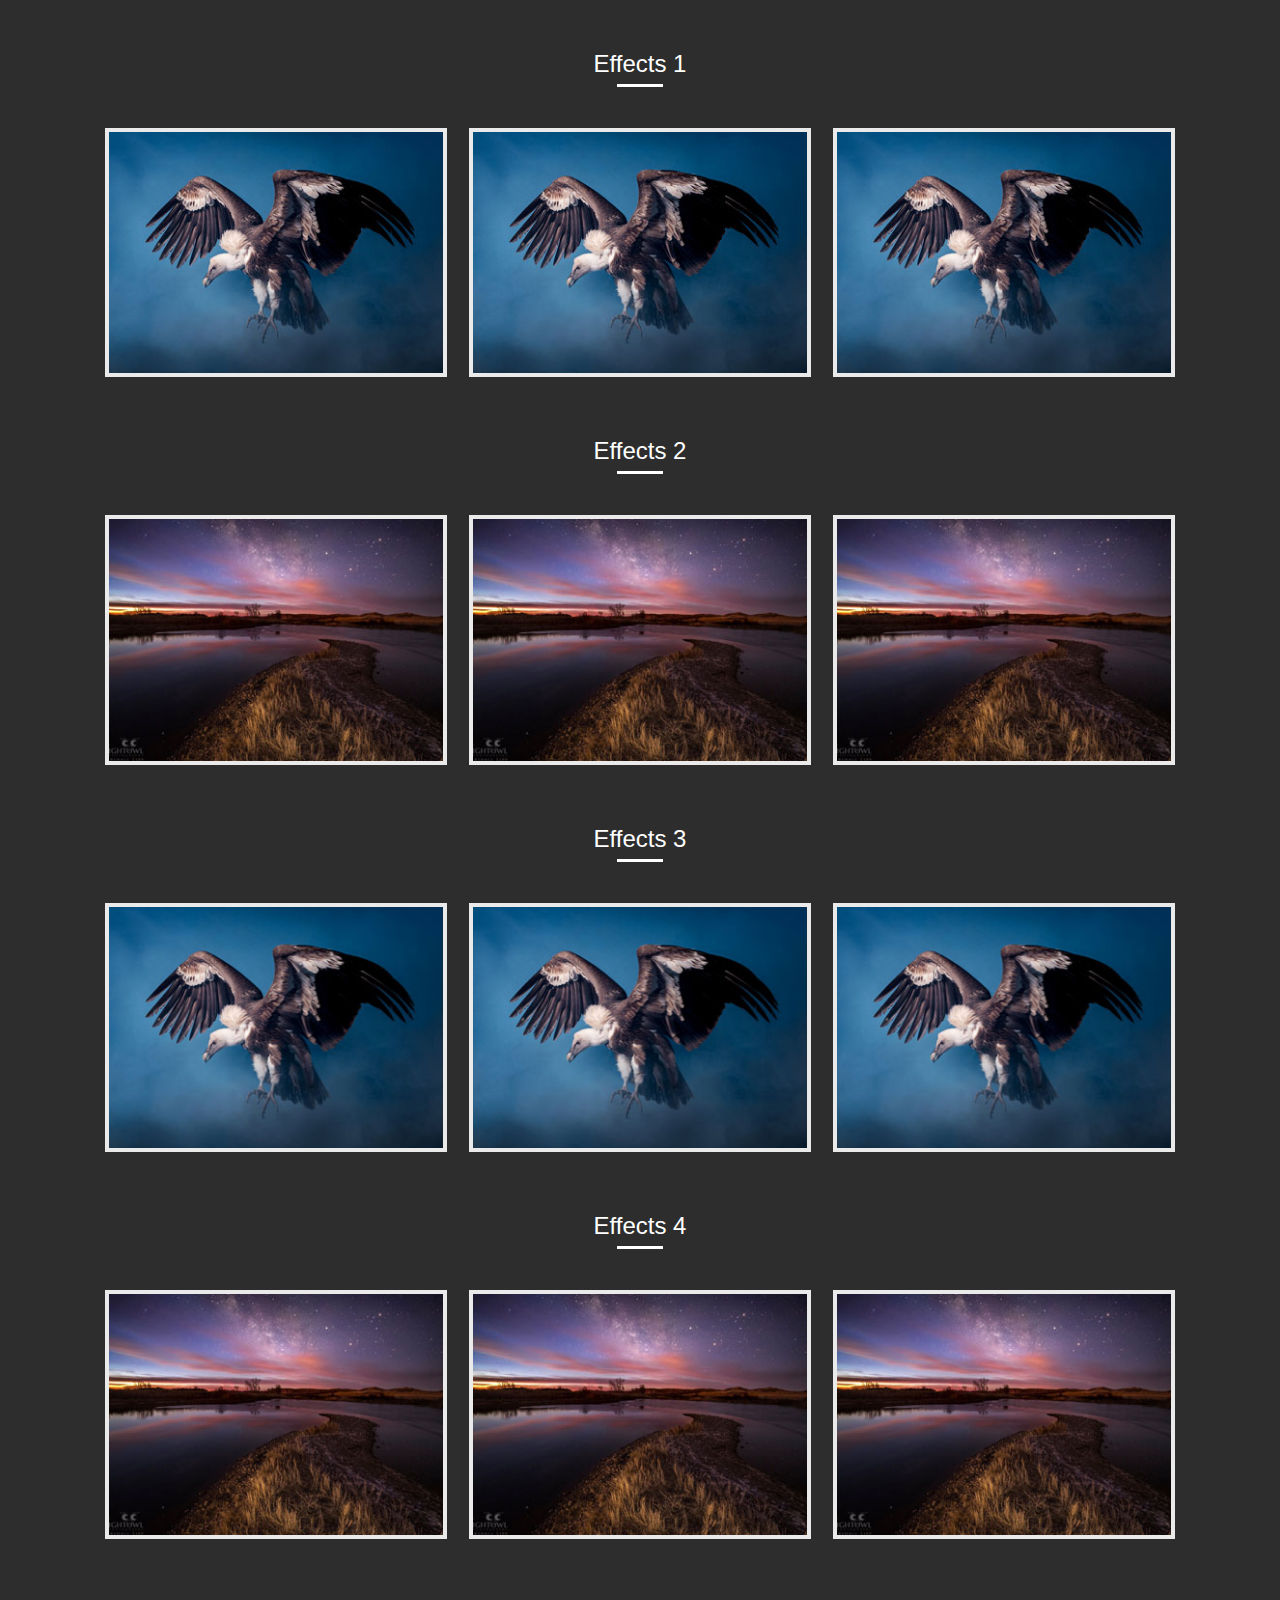
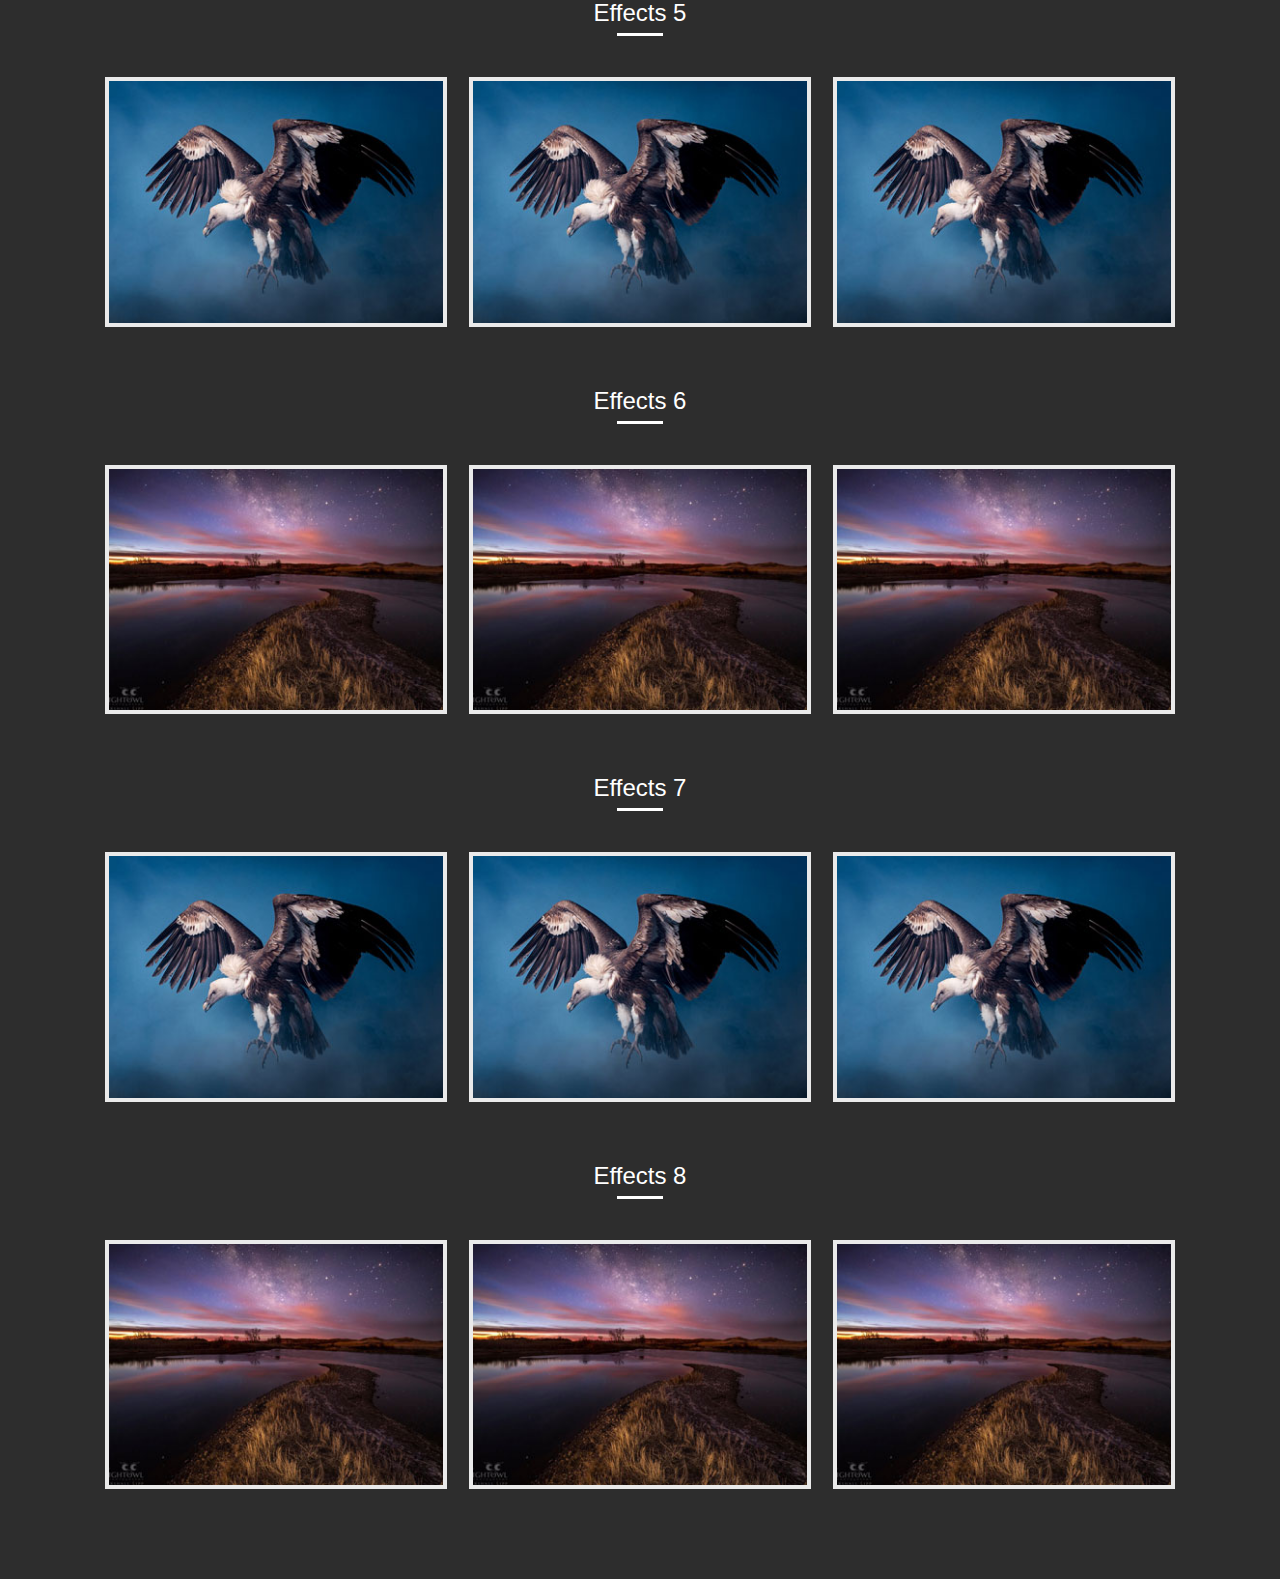
<file: 多款炫酷鼠标悬停图文动画效果/index.html>
<!doctype html>
<html lang="zh">
<head>
	<meta charset="UTF-8">
	<meta http-equiv="X-UA-Compatible" content="IE=edge,chrome=1"> 
	<meta name="viewport" content="width=device-width, initial-scale=1.0">
	<title>多款炫酷鼠标悬停图文动画效果</title>
	<link rel="stylesheet" type="text/css" href="css/lanren.css">
</head>
<body>

	<!-- 代码部分begin -->
	<div class="lanren">
		<div class="full-length">
		    <div class="container">
		    	<!-- Effect-1 -->
		        <h2><span>Effects 1</span></h2>
		        <ul>
		        	<li>
		            	<div class="port-1 effect-1">
		                	<div class="image-box">
		                    	<img src="images/img-1.jpg" alt="Image-1">
		                    </div>
		                    <div class="text-desc">
		                    	<h3>Your Title</h3>
		                        <p>Lorem ipsum dolor sit amet, consectetur adipiscing elit, sed do eiusmod tempor incididunt ut labore et dolore magna aliqua.</p>
		                    	<a href="#" class="btn">Learn more</a>
		                    </div>
		                </div>
		            </li>
		            <li>
		            	<div class="port-1 effect-2">
		                	<div class="image-box">
		                    	<img src="images/img-1.jpg" alt="Image-2">
		                    </div>
		                    <div class="text-desc">
		                    	<h3>Your Title</h3>
		                        <p>Lorem ipsum dolor sit amet, consectetur adipiscing elit, sed do eiusmod tempor incididunt ut labore et dolore magna aliqua.</p>
		                    	<a href="#" class="btn">Learn more</a>
		                    </div>
		                </div>
		            </li>
		            <li>
		            	<div class="port-1 effect-3">
		                	<div class="image-box">
		                    	<img src="images/img-1.jpg" alt="Image-3">
		                    </div>
		                    <div class="text-desc">
		                    	<h3>Your Title</h3>
		                        <p>Lorem ipsum dolor sit amet, consectetur adipiscing elit, sed do eiusmod tempor incididunt ut labore et dolore magna aliqua.</p>
		                    	<a href="#" class="btn">Learn more</a>
		                    </div>
		                </div>
		            </li>
		        </ul>
		        <!-- Effect-1 End -->
		        
		    	<!-- Effect-2 -->
		    	<h2><span>Effects 2</span></h2>
		    	<ul>
		        	<li>
		            	<div class="port-2 effect-1">
		                	<div class="image-box">
		                    	<img src="images/img-2.jpg" alt="Image-1">
		                    </div>
		                    <div class="text-desc">
		                    	<h3>Your Title</h3>
		                        <p>Lorem ipsum dolor sit amet, consectetur adipiscing elit, sed do eiusmod tempor incididunt ut labore et dolore magna aliqua.</p>
		                    	<a href="#" class="btn">Learn more</a>
		                    </div>
		                </div>
		            </li>
		            <li>
		            	<div class="port-2 effect-2">
		                	<div class="image-box">
		                    	<img src="images/img-2.jpg" alt="Image-2">
		                    </div>
		                    <div class="text-desc">
		                    	<h3>Your Title</h3>
		                        <p>Lorem ipsum dolor sit amet, consectetur adipiscing elit, sed do eiusmod tempor incididunt ut labore et dolore magna aliqua.</p>
		                    	<a href="#" class="btn">Learn more</a>
		                    </div>
		                </div>
		            </li>
		            <li>
		            	<div class="port-2 effect-3">
		                	<div class="image-box">
		                    	<img src="images/img-2.jpg" alt="Image-3">
		                    </div>
		                    <div class="text-desc">
		                    	<h3>Your Title</h3>
		                        <p>Lorem ipsum dolor sit amet, consectetur adipiscing elit, sed do eiusmod tempor incididunt ut labore et dolore magna aliqua.</p>
		                    	<a href="#" class="btn">Learn more</a>
		                    </div>
		                </div>
		            </li>
		        </ul>
		        <!-- Effect-2 End -->
		        
		        <!-- Effect-3 -->
		    	<h2><span>Effects 3</span></h2>
		    	<ul>
		        	<li>
		            	<div class="port-3 effect-1">
		                	<div class="image-box">
		                    	<img src="images/img-1.jpg" alt="Image-1">
		                    </div>
		                    <div class="text-desc">
		                    	<h3>Your Title</h3>
		                        <p>Lorem ipsum dolor sit amet, consectetur adipiscing elit, sed do eiusmod tempor incididunt ut labore et dolore magna aliqua.</p>
		                    	<a href="#" class="btn">Learn more</a>
		                    </div>
		                </div>
		            </li>
		            <li>
		            	<div class="port-3 effect-2">
		                	<div class="image-box">
		                    	<img src="images/img-1.jpg" alt="Image-2">
		                    </div>
		                    <div class="text-desc">
		                    	<h3>Your Title</h3>
		                        <p>Lorem ipsum dolor sit amet, consectetur adipiscing elit, sed do eiusmod tempor incididunt ut labore et dolore magna aliqua.</p>
		                    	<a href="#" class="btn">Learn more</a>
		                    </div>
		                </div>
		            </li>
		            <li>
		            	<div class="port-3 effect-3">
		                	<div class="image-box">
		                    	<img src="images/img-1.jpg" alt="Image-3">
		                    </div>
		                    <div class="text-desc">
		                    	<h3>Your Title</h3>
		                        <p>Lorem ipsum dolor sit amet, consectetur adipiscing elit, sed do eiusmod tempor incididunt ut labore et dolore magna aliqua.</p>
		                    	<a href="#" class="btn">Learn more</a>
		                    </div>
		                </div>
		            </li>
		        </ul>
		        <!-- Effect-3 End -->
		        
		        <!-- Effect-4 -->
		    	<h2><span>Effects 4</span></h2>
		    	<ul>
		        	<li>
		            	<div class="port-4 effect-1">
		                	<div class="image-box">
		                    	<img src="images/img-2.jpg" alt="Image-1">
		                    </div>
		                    <div class="text-desc">
		                    	<h3>Your Title</h3>
		                        <p>Lorem ipsum dolor sit amet, consectetur adipiscing elit, sed do eiusmod tempor incididunt ut labore et dolore magna aliqua.</p>
		                    	<a href="#" class="btn">Learn more</a>
		                    </div>
		                </div>
		            </li>
		            <li>
		            	<div class="port-4 effect-2">
		                	<div class="image-box">
		                    	<img src="images/img-2.jpg" alt="Image-2">
		                    </div>
		                    <div class="text-desc">
		                    	<h3>Your Title</h3>
		                        <p>Lorem ipsum dolor sit amet, consectetur adipiscing elit, sed do eiusmod tempor incididunt ut labore et dolore magna aliqua.</p>
		                    	<a href="#" class="btn">Learn more</a>
		                    </div>
		                </div>
		            </li>
		            <li>
		            	<div class="port-4 effect-3">
		                	<div class="image-box">
		                    	<img src="images/img-2.jpg" alt="Image-3">
		                    </div>
		                    <div class="text-desc">
		                    	<h3>Your Title</h3>
		                        <p>Lorem ipsum dolor sit amet, consectetur adipiscing elit, sed do eiusmod tempor incididunt ut labore et dolore magna aliqua.</p>
		                    	<a href="#" class="btn">Learn more</a>
		                    </div>
		                </div>
		            </li>
		        </ul>
		        <!-- Effect-4 End -->
		        
		        <!-- Effect-5 -->
		    	<h2><span>Effects 5</span></h2>
		    	<ul>
		        	<li>
		            	<div class="port-5 effect-1">
		                	<div class="image-box">
		                    	<img src="images/img-1.jpg" alt="Image-1">
		                    </div>
		                    <div class="text-desc">
		                    	<h3>Your Title</h3>
		                        <p>Lorem ipsum dolor sit amet, consectetur adipiscing elit, sed do eiusmod tempor incididunt ut labore et dolore magna aliqua.</p>
		                    	<a href="#" class="btn">Learn more</a>
		                    </div>
		                </div>
		            </li>
		            <li>
		            	<div class="port-5 effect-2">
		                	<div class="image-box">
		                    	<img src="images/img-1.jpg" alt="Image-2">
		                    </div>
		                    <div class="text-desc">
		                    	<h3>Your Title</h3>
		                        <p>Lorem ipsum dolor sit amet, consectetur adipiscing elit, sed do eiusmod tempor incididunt ut labore et dolore magna aliqua.</p>
		                    	<a href="#" class="btn">Learn more</a>
		                    </div>
		                </div>
		            </li>
		            <li>
		            	<div class="port-5 effect-3">
		                	<div class="image-box">
		                    	<img src="images/img-1.jpg" alt="Image-3">
		                    </div>
		                    <div class="text-desc">
		                    	<h3>Your Title</h3>
		                        <p>Lorem ipsum dolor sit amet, consectetur adipiscing elit, sed do eiusmod tempor incididunt ut labore et dolore magna aliqua.</p>
		                    	<a href="#" class="btn">Learn more</a>
		                    </div>
		                </div>
		            </li>
		        </ul>
		        <!-- Effect-5 End -->
		        
		        <!-- Effect-6 -->
		    	<h2><span>Effects 6</span></h2>
		    	<ul>
		        	<li>
		            	<div class="port-6 effect-1">
		                	<div class="image-box">
		                    	<img src="images/img-2.jpg" alt="Image-1">
		                    </div>
		                    <div class="text-desc">
		                    	<h3>Your Title</h3>
		                        <p>Lorem ipsum dolor sit amet, consectetur adipiscing elit, sed do eiusmod tempor incididunt ut labore et dolore magna aliqua.</p>
		                    	<a href="#" class="btn">Learn more</a>
		                    </div>
		                </div>
		            </li>
		            <li>
		            	<div class="port-6 effect-2">
		                	<div class="image-box">
		                    	<img src="images/img-2.jpg" alt="Image-2">
		                    </div>
		                    <div class="text-desc">
		                    	<h3>Your Title</h3>
		                        <p>Lorem ipsum dolor sit amet, consectetur adipiscing elit, sed do eiusmod tempor incididunt ut labore et dolore magna aliqua.</p>
		                    	<a href="#" class="btn">Learn more</a>
		                    </div>
		                </div>
		            </li>
		            <li>
		            	<div class="port-6 effect-3">
		                	<div class="image-box">
		                    	<img src="images/img-2.jpg" alt="Image-3">
		                    </div>
		                    <div class="text-desc">
		                    	<h3>Your Title</h3>
		                        <p>Lorem ipsum dolor sit amet, consectetur adipiscing elit, sed do eiusmod tempor incididunt ut labore et dolore magna aliqua.</p>
		                    	<a href="#" class="btn">Learn more</a>
		                    </div>
		                </div>
		            </li>
		        </ul>
		        <!-- Effect-6 End -->
		        
		        <!-- Effect-7 -->
		    	<h2><span>Effects 7</span></h2>
		    	<ul>
		        	<li>
		            	<div class="port-7 effect-1">
		                	<div class="image-box">
		                    	<img src="images/img-1.jpg" alt="Image-1">
		                    </div>
		                    <div class="text-desc">
		                    	<h3>Your Title</h3>
		                        <p>Lorem ipsum dolor sit amet, consectetur adipiscing elit, sed do eiusmod tempor incididunt ut labore et dolore magna aliqua.</p>
		                    	<a href="#" class="btn">Learn more</a>
		                    </div>
		                </div>
		            </li>
		            <li>
		            	<div class="port-7 effect-2">
		                	<div class="image-box">
		                    	<img src="images/img-1.jpg" alt="Image-2">
		                    </div>
		                    <div class="text-desc">
		                    	<h3>Your Title</h3>
		                        <p>Lorem ipsum dolor sit amet, consectetur adipiscing.</p>
		                    	<a href="#" class="btn">Learn more</a>
		                    </div>
		                </div>
		            </li>
		            <li>
		            	<div class="port-7 effect-3">
		                	<div class="image-box">
		                    	<img src="images/img-1.jpg" alt="Image-3">
		                    </div>
		                    <div class="text-desc">
		                    	<h3>Your Title</h3>
		                        <p>Lorem ipsum dolor sit amet, consectetur adipiscing elit, sed do eiusmod tempor incididunt ut labore et dolore magna aliqua.</p>
		                    	<a href="#" class="btn">Learn more</a>
		                    </div>
		                </div>
		            </li>
		        </ul>
		        <!-- Effect-7 End -->
		        
		        <!-- Effect-8 -->
		    	<h2><span>Effects 8</span></h2>
		    	<ul>
		        	<li>
		            	<div class="port-8 effect-1">
		                	<div class="image-box">
		                    	<img src="images/img-2.jpg" alt="Image-1">
		                    </div>
		                    <div class="text-desc">
		                    	<h3>Your Title</h3>
		                        <p>Lorem ipsum dolor sit amet, consectetur adipiscing elit, sed do eiusmod tempor incididunt ut labore et dolore magna aliqua.</p>
		                    	<a href="#" class="btn">Learn more</a>
		                    </div>
		                </div>
		            </li>
		            <li>
		            	<div class="port-8 effect-2">
		                	<div class="image-box">
		                    	<img src="images/img-2.jpg" alt="Image-2">
		                    </div>
		                    <div class="text-desc">
		                    	<h3>Your Title</h3>
		                        <p>Lorem ipsum dolor sit amet, consectetur adipiscing elit, sed do eiusmod tempor incididunt ut labore et dolore magna aliqua.</p>
		                    	<a href="#" class="btn">Learn more</a>
		                    </div>
		                </div>
		            </li>
		            <li>
		            	<div class="port-8 effect-3">
		                	<div class="image-box">
		                    	<img src="images/img-2.jpg" alt="Image-3">
		                    </div>
		                    <div class="text-desc">
		                    	<h3>Your Title</h3>
		                        <p>Lorem ipsum dolor sit amet, consectetur adipiscing elit, sed do eiusmod tempor incididunt.</p>
		                    	<a href="#" class="btn">Learn more</a>
		                    </div>
		                </div>
		            </li>
		        </ul>
		        <!-- Effect-8 End -->
		    </div>
		</div>
	</div>
	<!-- 代码部分end -->
	
</html>
</file>
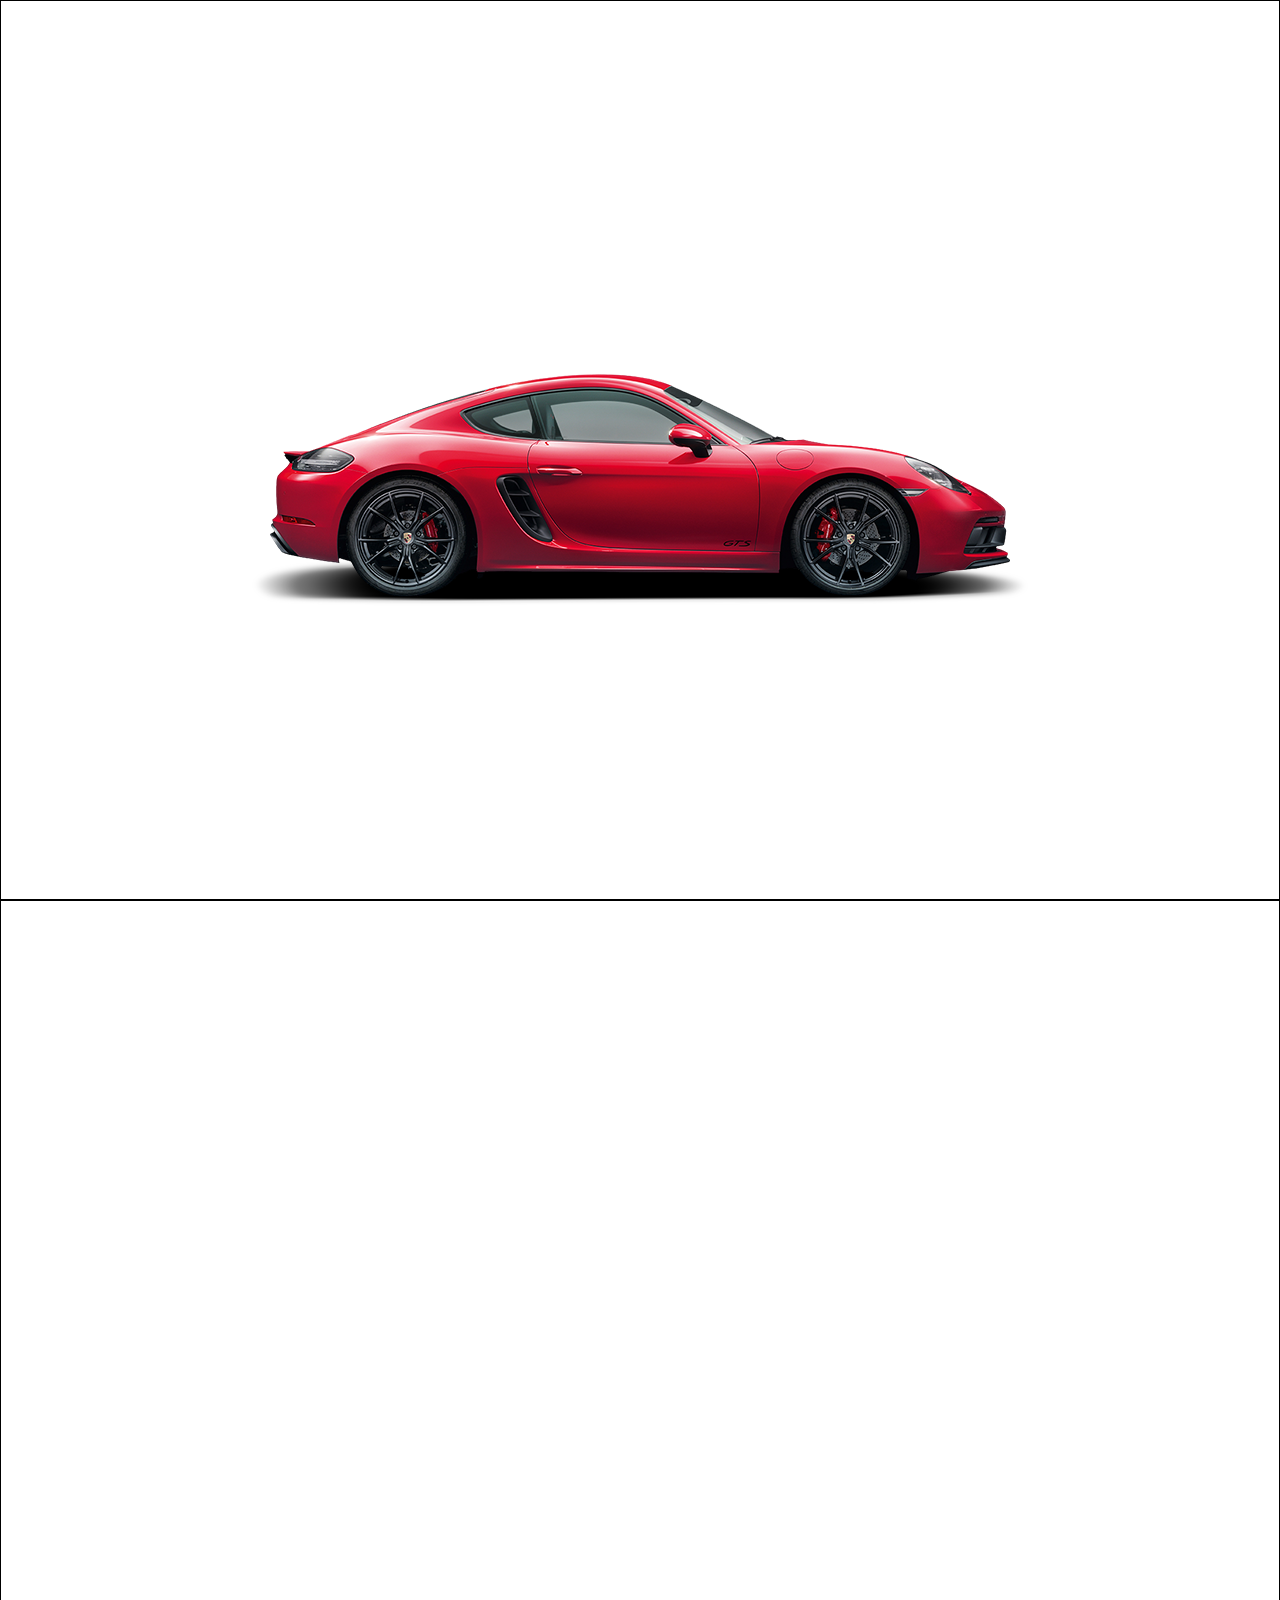
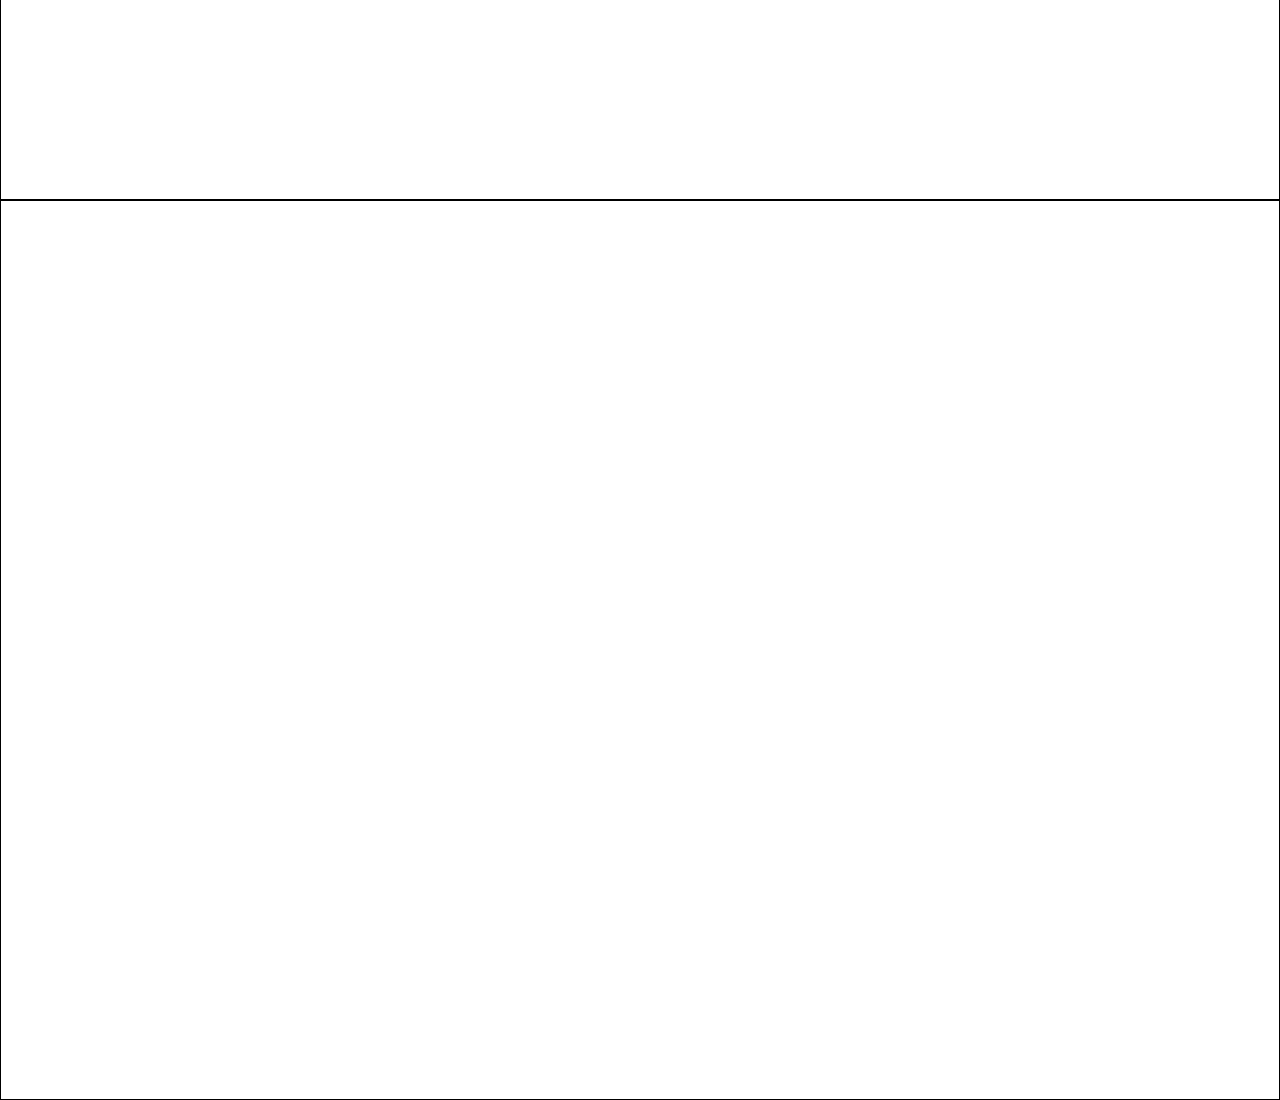
<file: 汽车视差滚动/index.html>
<!DOCTYPE html>
<html lang="en">
<head>
  <meta charset="UTF-8">
  <title>Document</title>
  <meta http-equiv="refresh" content="5" />
  <meta >
  <style>
    body {
      margin: 0;
    }
    div {
      background-repeat: no-repeat;
      background-position: center;
      background-attachment: fixed;
      box-sizing: border-box;
      height: 100vh;
      /*width: 100vw;*/
      border: 1px solid;
    }
    .a {
      background-image: url(porsche-model1.png);
    }
    .b {
      background-image: url(porsche-model2.png);
    }
    .c {
      background-image: url(porsche-model3.png);
    }
  </style>
</head>
<body>
  <div class="a"></div>
  <div class="b"></div>
  <div class="c"></div>
</body>
</html>
</file>
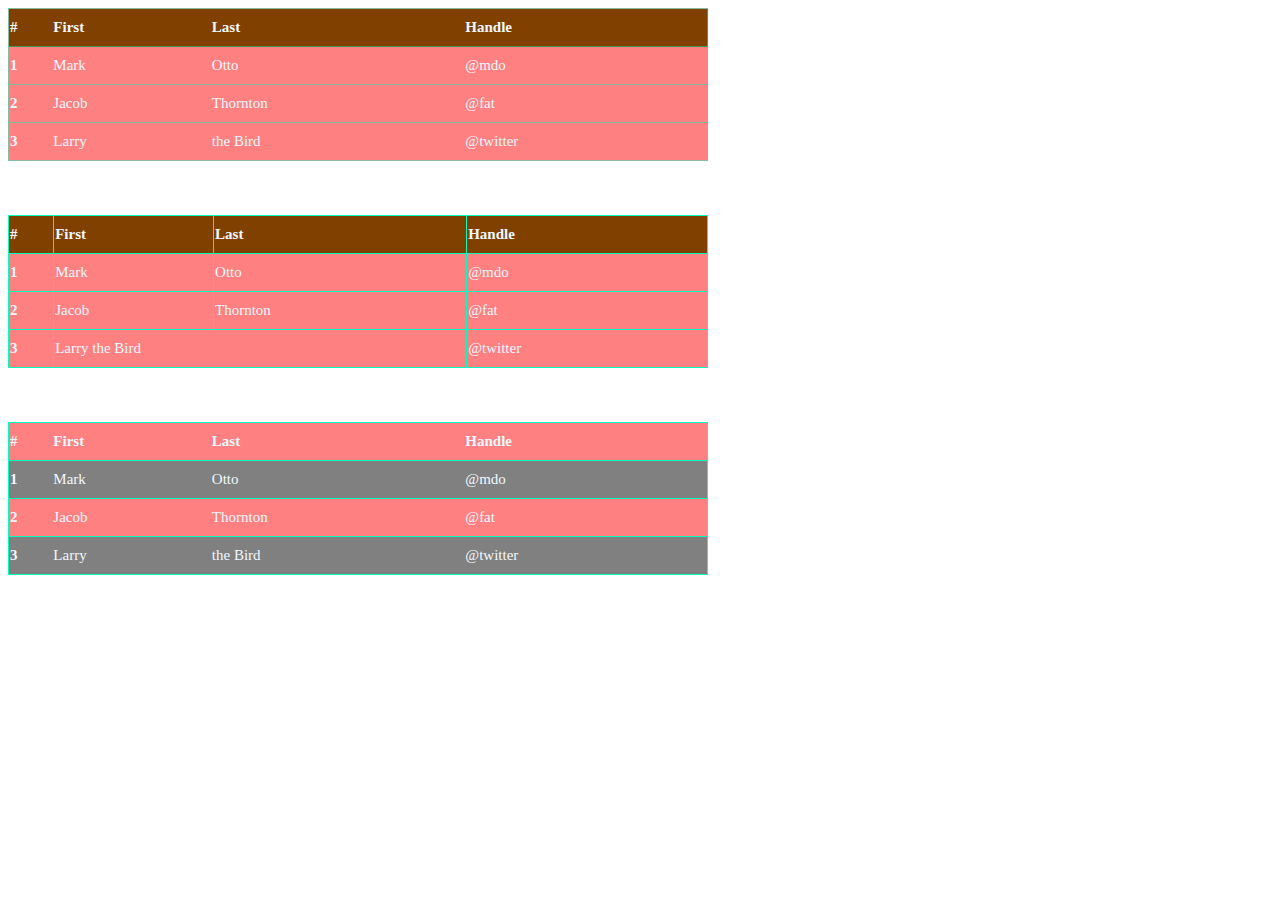
<file: bootstrap-table.html>
<!DOCTYPE html>
<html lang="en">
<head>
    <meta charset="UTF-8">
    <meta name="viewport" content="width=device-width, initial-scale=1.0">
    <meta http-equiv="X-UA-Compatible" content="ie=edge">
    <title>表格作业</title>

    <style>
/* .table-hover（列高亮效果的实现） */
       .table {
           line-height: 35px;
           box-sizing: border-box;
           width: 700px;
           background-color: #ff8080;
           color: aliceblue;
           font-size: 15px;
           border-collapse: collapse;
           text-align: left;
       }
       thead {
           background-color: #804000;
       }
       .table tr {
           border: 1px solid rgba(0, 255, 191, 0.459);
           box-sizing: border-box;
       }
       .table tbody tr:hover {
           background-color: #ce0000;
       }

/*<------- .table-bordered 效果实现-----> */

    .table-bordered {
           line-height: 35px;
           box-sizing: border-box;
           width: 700px;
           background-color: #ff8080;
           color: aliceblue;
           font-size: 15px;
           border-collapse: collapse;
           text-align: left;
    }

      .table-bordered tr {
           border: 1px solid rgb(0, 255, 191);
           box-sizing: border-box;
       }

      .table-bordered td {
           border:0.5px solid rgb(0, 255, 191);
     
    }
      .table-bordered th {
           border:0.5px solid rgb(0, 255, 191);
    
    }



 /* <!--- .table-striped 效果实现   --> */
    .table-striped {
           line-height: 35px;
           box-sizing: border-box;
           width: 700px;
           background-color: #ff8080;
           color: aliceblue;
           font-size: 15px;
           border-collapse: collapse;
           text-align: left;
    }
    
    .table-striped thead {
        background-color: #ff8080;
    }
    
    .table-striped tr {
           border: 1px solid rgb(0, 255, 191);
           box-sizing: border-box;
    }

   .table-striped tbody tr:nth-child(1) {
       background-color: #808080;
   }

   .table-striped tbody tr:nth-child(3) {
       background-color: #808080;
   }

    </style>
</head>
<body>
<!-- /* .table-hover（列高亮效果的实现） */ -->
  
    <table class="table">
        <thead>
            <tr>
                <th scope="col">#</th>
                <th scope="col">First</th>
                <th scope="col">Last</th>
                <th scope="col">Handle</th>
            </tr>
        </thead>
        <tbody>
            <tr>
                <th scope="row">1</th>
                <td>Mark</td>
                <td>Otto</td>
                <td>@mdo</td>
            </tr>
            <tr> <th scope="row">2</th>
                <td>Jacob</td>
                <td>Thornton</td>
                <td>@fat</td>
            </tr>
            <tr> <th scope="row">3</th>
                <td>Larry</td>
                <td>the Bird</td>
                <td>@twitter</td>
            </tr>
        </tbody>
    </table>

<br>
<br>
<br>
<!--- .table-bordered 效果实现   -->

    <table class="table-bordered">
        <thead>
            <tr>
                <th scope="col">#</th>
                <th scope="col">First</th>
                <th scope="col">Last</th>
                <th scope="col">Handle</th>
            </tr>
            </thead>
        <tbody>
            <tr>
                <th scope="row">1</th>
                <td>Mark</td>
                <td>Otto</td>
                <td>@mdo</td>
            </tr>
            <tr>
                <th scope="row">2</th>
                <td>Jacob</td>
                <td>Thornton</td>
                <td>@fat</td>
            </tr>
            <tr>
                <th scope="row">3</th>
                <td colspan="2">Larry the Bird</td>
                <td>@twitter</td>
            </tr>
        </tbody>
    </table>

    <br>
    <br>
    <br>
    <!--- .table-striped 效果实现   -->

          <table class="table-striped">
            <thead>
                <tr>
                    <th scope="col">#</th>
                    <th scope="col">First</th>
                    <th scope="col">Last</th>
                    <th scope="col">Handle</th>
                </tr>
            </thead>
            <tbody>
                <tr>
                    <th scope="row">1</th>
                    <td>Mark</td>
                    <td>Otto</td>
                    <td>@mdo</td>
                </tr>
                <tr>
                    <th scope="row">2</th>
                    <td>Jacob</td>
                    <td>Thornton</td>
                    <td>@fat</td>
                </tr>
                <tr>
                    <th scope="row">3</th>
                    <td>Larry</td>
                    <td>the Bird</td>
                    <td>@twitter</td>
                </tr>
            </tbody>
            </table>
</body>
</html>
</file>
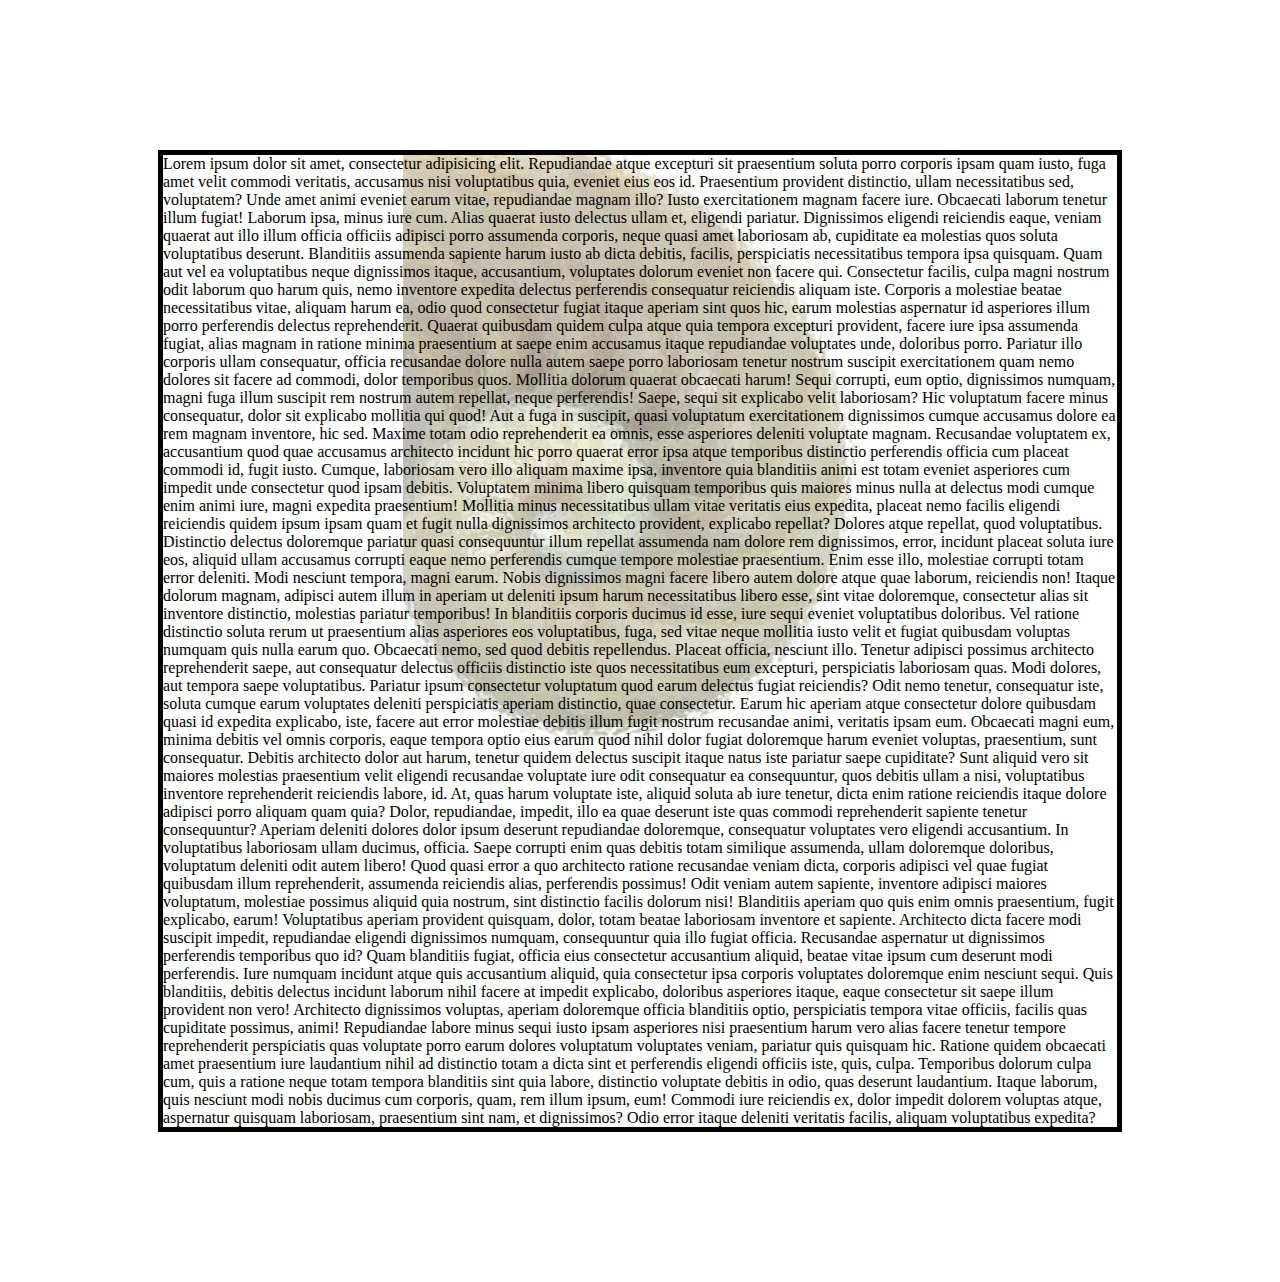
<file: 汽车视差滚动/c.html>
<!DOCTYPE html>
<html lang="en">
<head>
  <meta charset="UTF-8">
  <title>Document</title>
  <style>
    body {
      background-image: url(a.jpg);
      background-repeat: no-repeat;
      background-attachment: fixed;
      background-position: center;
      
    }
    div {
      margin: 150px;
      border: 5px solid;
      background-image: url(b.jpg);
      background-repeat: no-repeat;
      background-attachment: fixed;
      background-position: center ;
    }
  </style>
</head>
<body>
  <div>
    Lorem ipsum dolor sit amet, consectetur adipisicing elit. Repudiandae atque excepturi sit praesentium soluta porro corporis ipsam quam iusto, fuga amet velit commodi veritatis, accusamus nisi voluptatibus quia, eveniet eius eos id. Praesentium provident distinctio, ullam necessitatibus sed, voluptatem? Unde amet animi eveniet earum vitae, repudiandae magnam illo? Iusto exercitationem magnam facere iure. Obcaecati laborum tenetur illum fugiat! Laborum ipsa, minus iure cum. Alias quaerat iusto delectus ullam et, eligendi pariatur. Dignissimos eligendi reiciendis eaque, veniam quaerat aut illo illum officia officiis adipisci porro assumenda corporis, neque quasi amet laboriosam ab, cupiditate ea molestias quos soluta voluptatibus deserunt. Blanditiis assumenda sapiente harum iusto ab dicta debitis, facilis, perspiciatis necessitatibus tempora ipsa quisquam. Quam aut vel ea voluptatibus neque dignissimos itaque, accusantium, voluptates dolorum eveniet non facere qui. Consectetur facilis, culpa magni nostrum odit laborum quo harum quis, nemo inventore expedita delectus perferendis consequatur reiciendis aliquam iste. Corporis a molestiae beatae necessitatibus vitae, aliquam harum ea, odio quod consectetur fugiat itaque aperiam sint quos hic, earum molestias aspernatur id asperiores illum porro perferendis delectus reprehenderit. Quaerat quibusdam quidem culpa atque quia tempora excepturi provident, facere iure ipsa assumenda fugiat, alias magnam in ratione minima praesentium at saepe enim accusamus itaque repudiandae voluptates unde, doloribus porro. Pariatur illo corporis ullam consequatur, officia recusandae dolore nulla autem saepe porro laboriosam tenetur nostrum suscipit exercitationem quam nemo dolores sit facere ad commodi, dolor temporibus quos. Mollitia dolorum quaerat obcaecati harum! Sequi corrupti, eum optio, dignissimos numquam, magni fuga illum suscipit rem nostrum autem repellat, neque perferendis! Saepe, sequi sit explicabo velit laboriosam? Hic voluptatum facere minus consequatur, dolor sit explicabo mollitia qui quod! Aut a fuga in suscipit, quasi voluptatum exercitationem dignissimos cumque accusamus dolore ea rem magnam inventore, hic sed. Maxime totam odio reprehenderit ea omnis, esse asperiores deleniti voluptate magnam. Recusandae voluptatem ex, accusantium quod quae accusamus architecto incidunt hic porro quaerat error ipsa atque temporibus distinctio perferendis officia cum placeat commodi id, fugit iusto. Cumque, laboriosam vero illo aliquam maxime ipsa, inventore quia blanditiis animi est totam eveniet asperiores cum impedit unde consectetur quod ipsam debitis. Voluptatem minima libero quisquam temporibus quis maiores minus nulla at delectus modi cumque enim animi iure, magni expedita praesentium! Mollitia minus necessitatibus ullam vitae veritatis eius expedita, placeat nemo facilis eligendi reiciendis quidem ipsum ipsam quam et fugit nulla dignissimos architecto provident, explicabo repellat? Dolores atque repellat, quod voluptatibus. Distinctio delectus doloremque pariatur quasi consequuntur illum repellat assumenda nam dolore rem dignissimos, error, incidunt placeat soluta iure eos, aliquid ullam accusamus corrupti eaque nemo perferendis cumque tempore molestiae praesentium. Enim esse illo, molestiae corrupti totam error deleniti. Modi nesciunt tempora, magni earum. Nobis dignissimos magni facere libero autem dolore atque quae laborum, reiciendis non! Itaque dolorum magnam, adipisci autem illum in aperiam ut deleniti ipsum harum necessitatibus libero esse, sint vitae doloremque, consectetur alias sit inventore distinctio, molestias pariatur temporibus! In blanditiis corporis ducimus id esse, iure sequi eveniet voluptatibus doloribus. Vel ratione distinctio soluta rerum ut praesentium alias asperiores eos voluptatibus, fuga, sed vitae neque mollitia iusto velit et fugiat quibusdam voluptas numquam quis nulla earum quo. Obcaecati nemo, sed quod debitis repellendus. Placeat officia, nesciunt illo. Tenetur adipisci possimus architecto reprehenderit saepe, aut consequatur delectus officiis distinctio iste quos necessitatibus eum excepturi, perspiciatis laboriosam quas. Modi dolores, aut tempora saepe voluptatibus. Pariatur ipsum consectetur voluptatum quod earum delectus fugiat reiciendis? Odit nemo tenetur, consequatur iste, soluta cumque earum voluptates deleniti perspiciatis aperiam distinctio, quae consectetur. Earum hic aperiam atque consectetur dolore quibusdam quasi id expedita explicabo, iste, facere aut error molestiae debitis illum fugit nostrum recusandae animi, veritatis ipsam eum. Obcaecati magni eum, minima debitis vel omnis corporis, eaque tempora optio eius earum quod nihil dolor fugiat doloremque harum eveniet voluptas, praesentium, sunt consequatur. Debitis architecto dolor aut harum, tenetur quidem delectus suscipit itaque natus iste pariatur saepe cupiditate? Sunt aliquid vero sit maiores molestias praesentium velit eligendi recusandae voluptate iure odit consequatur ea consequuntur, quos debitis ullam a nisi, voluptatibus inventore reprehenderit reiciendis labore, id. At, quas harum voluptate iste, aliquid soluta ab iure tenetur, dicta enim ratione reiciendis itaque dolore adipisci porro aliquam quam quia? Dolor, repudiandae, impedit, illo ea quae deserunt iste quas commodi reprehenderit sapiente tenetur consequuntur? Aperiam deleniti dolores dolor ipsum deserunt repudiandae doloremque, consequatur voluptates vero eligendi accusantium. In voluptatibus laboriosam ullam ducimus, officia. Saepe corrupti enim quas debitis totam similique assumenda, ullam doloremque doloribus, voluptatum deleniti odit autem libero! Quod quasi error a quo architecto ratione recusandae veniam dicta, corporis adipisci vel quae fugiat quibusdam illum reprehenderit, assumenda reiciendis alias, perferendis possimus! Odit veniam autem sapiente, inventore adipisci maiores voluptatum, molestiae possimus aliquid quia nostrum, sint distinctio facilis dolorum nisi! Blanditiis aperiam quo quis enim omnis praesentium, fugit explicabo, earum! Voluptatibus aperiam provident quisquam, dolor, totam beatae laboriosam inventore et sapiente. Architecto dicta facere modi suscipit impedit, repudiandae eligendi dignissimos numquam, consequuntur quia illo fugiat officia. Recusandae aspernatur ut dignissimos perferendis temporibus quo id? Quam blanditiis fugiat, officia eius consectetur accusantium aliquid, beatae vitae ipsum cum deserunt modi perferendis. Iure numquam incidunt atque quis accusantium aliquid, quia consectetur ipsa corporis voluptates doloremque enim nesciunt sequi. Quis blanditiis, debitis delectus incidunt laborum nihil facere at impedit explicabo, doloribus asperiores itaque, eaque consectetur sit saepe illum provident non vero! Architecto dignissimos voluptas, aperiam doloremque officia blanditiis optio, perspiciatis tempora vitae officiis, facilis quas cupiditate possimus, animi! Repudiandae labore minus sequi iusto ipsam asperiores nisi praesentium harum vero alias facere tenetur tempore reprehenderit perspiciatis quas voluptate porro earum dolores voluptatum voluptates veniam, pariatur quis quisquam hic. Ratione quidem obcaecati amet praesentium iure laudantium nihil ad distinctio totam a dicta sint et perferendis eligendi officiis iste, quis, culpa. Temporibus dolorum culpa cum, quis a ratione neque totam tempora blanditiis sint quia labore, distinctio voluptate debitis in odio, quas deserunt laudantium. Itaque laborum, quis nesciunt modi nobis ducimus cum corporis, quam, rem illum ipsum, eum! Commodi iure reiciendis ex, dolor impedit dolorem voluptas atque, aspernatur quisquam laboriosam, praesentium sint nam, et dignissimos? Odio error itaque deleniti veritatis facilis, aliquam voluptatibus expedita?
  </div>
</body>
</html>
</file>
<file: 多款炫酷鼠标悬停图文动画效果/css/lanren.css>
/*= Reset CSS 
============= */
html, body{
	 border: 0; 
	 margin: 0; 
	 padding: 0;
	}
body { 
	font: 14px "Lato", Arial, sans-serif; 
	min-width: 100%; 
	min-height: 100%; 
	color: #666; 
	background-color: #2D2D2D; 
}
.container
{margin: 0 auto; max-width: 1060px;}
h2{
	color: #fff;
	float: left;
	width: 100%;
	font-size: 24px;
	font-weight: 400; 
	text-align: center;
	padding: 50px 0 40px;
	position: relative; 
	z-index: 50;
}
h2 span{
	position: relative;
	padding-bottom: 10px;
	}
h2 span:after{
	content: ""; 
	width: 50%; 
	height: 3px; 
	background-color: #fff;
	position: absolute; 
	left: 25%; bottom: 0;
}
*{
	margin: 0; 
	padding: 0; 
	box-sizing: border-box;
}
img{
	max-width: 100%; 
	vertical-align: middle;
}
.full-length{
	width: 100%; 
	float: left; 
	padding-bottom: 80px;
}
ul{
	margin: 0 -1.5%;
}
li{
	float: left; 
	width: 31.33%; 
	margin: 10px 1%; 
	list-style: none;
}

h3{
	font-size: 20px; 
	margin: 5px 0 10px;
}
p{font-weight: 300; line-height: 20px; font-size: 14px; margin-bottom: 15px;}
.btn{display: inline-block; padding: 5px 10px; font-size: 14px; color: #fff; border: 2px solid #4d92d9; background-color: #4d92d9; text-decoration: none; transition: 0.4s;}
.btn:hover{background-color: transparent; color: #4d92d9; transition: 0.4s;}
.text-desc{position: absolute; left: 0; top: 0; background-color: #fff; height: 100%; opacity: 0; width: 100%; padding: 20px;}
/*= Reset CSS End
================= *

/* effect-1 css */
.port-1{float: left; width: 100%; position: relative; overflow: hidden; text-align: center; border: 4px solid rgba(255, 255, 255, 0.9);}
.port-1 .text-desc{opacity: 0.9; top: -100%; transition: 0.5s; color: #000; padding: 45px 20px 20px;}
.port-1 img{transition: 0.5s;}
.port-1:hover img{transform: scale(1.2);}

.port-1.effect-1:hover .text-desc{top: 0;}

.port-1.effect-2 .text-desc{top: auto; bottom: -100%;}
.port-1.effect-2:hover .text-desc{bottom: 0;}

.port-1.effect-3 .text-desc{top: 50%; left: 50%; width: 0; height: 0; overflow: hidden; padding: 0;}
.port-1.effect-3:hover .text-desc{width: 100%; top: 0; left: 0; height: 100%; padding: 45px 20px 20px;}
/* effect-1 css end */

/* effect-2 css */
.port-2{float: left; width: 100%; position: relative; overflow: hidden; text-align: center; border: 4px solid rgba(255, 255, 255, 0.9); perspective: 800px;}
.port-2 .text-desc{z-index: -1; transition: 0.6s;}
.port-2 .image-box{transition: 0.4s;}
.port-2:hover .image-box{transform: rotateX(80deg); transform-origin: center bottom 0; transition: 0.4s;}

.port-2.effect-1:hover .text-desc{opacity: 1;}

.port-2.effect-2 .text-desc{opacity: 1; top: -100%;}
.port-2.effect-2:hover .text-desc{top: 0;}

.port-2.effect-3 .text-desc{opacity: 1; top: auto; bottom: -100%;}
.port-2.effect-3:hover .text-desc{bottom: 0;}
/* effect-2 css end */

/* effect-3 css */
.port-3{float: left; width: 100%; position: relative; overflow: hidden; text-align: center; border: 4px solid rgba(255, 255, 255, 0.9); perspective: 500px;}
.port-3 img{transition: 0.5s;}

.port-3.effect-1 .text-desc{z-index: -1; transition: 0.5s; transform: rotateX(80deg); transform-origin: center top 0; padding: 45px 20px 20px; opacity: 1;}
.port-3.effect-1:hover .text-desc{transform: none;}
.port-3.effect-1:hover img{opacity: 0; transform: scale(1.2)}

.port-3.effect-2 .text-desc{z-index: -1; transition: 0.5s; transform: rotateX(80deg); transform-origin: center bottom 0; top: auto; bottom: 0; padding: 45px 20px 20px;}
.port-3.effect-2:hover .text-desc{transform: none; opacity: 1;}
.port-3.effect-2:hover img{transform: translateY(-100%)}

.port-3.effect-3 .text-desc{z-index: -1; transition: 0.5s; transform: rotateX(80deg); transform-origin: center top 0; padding: 45px 20px 20px;}
.port-3.effect-3:hover .text-desc{transform: none; opacity: 1;}
.port-3.effect-3:hover img{transform: translateY(100%)}
/* effect-3 css end */

/* effect-4 css */
.port-4{float: left; width: 100%; position: relative; overflow: hidden; text-align: center; border: 4px solid rgba(255, 255, 255, 0.9); z-index: 10;}

.port-4.effect-1 img{transition: 0.5s; transform: rotateY(360deg) scale(1, 1);}
.port-4.effect-1 .text-desc{transform: rotateY(0deg) scale(0, 0); transition: 0.5s; opacity: 0; padding: 45px 20px 20px;}
.port-4.effect-1:hover .text-desc{transform: rotateY(360deg) scale(1, 1);  opacity: 1;}
.port-4.effect-1:hover img{transform: rotateY(0deg) scale(0, 0);}

.port-4.effect-2{z-index: 12;}
.port-4.effect-2 img{transition: 0.5s; transform: rotateX(360deg) scale(1, 1);}
.port-4.effect-2 .text-desc{transform: rotateX(0deg) scale(0, 0); transition: 0.5s; opacity: 0; padding: 45px 20px 20px;}
.port-4.effect-2:hover .text-desc{transform: rotateX(360deg) scale(1, 1);  opacity: 1;}
.port-4.effect-2:hover img{transform: rotateX(0deg) scale(0, 0);}

.port-4.effect-3 img{transition: 0.5s; transform: rotate(360deg) scale(1, 1);}
.port-4.effect-3 .text-desc{transform: rotate(0deg) scale(0, 0); transition: 0.5s; opacity: 0; padding: 45px 20px 20px;}
.port-4.effect-3:hover .text-desc{transform: rotate(360deg) scale(1, 1);  opacity: 1;}
.port-4.effect-3:hover img{transform: rotate(0deg) scale(0, 0);}
/* effect-4 css end */

/* effect-5 css */
.port-5{float: left; width: 100%; position: relative; overflow: hidden; text-align: center; border: 4px solid rgba(255, 255, 255, 0.9); overflow: visible;}

.port-5.effect-1{z-index: 9;}
.port-5.effect-1 img{transition: 0.5s;}
.port-5.effect-1:hover img{transform: scale(0.5) translateX(-100%); position: relative; z-index: 9; border: 6px solid rgba(255, 255, 255, 0.9);}
.port-5.effect-1 .text-desc{transform: translateX(100%); opacity: 0; padding: 40px 20px 20px 90px; transition: 0.5s;}
.port-5.effect-1:hover .text-desc{transform: translateX(0px); opacity: 1;}

.port-5.effect-2{z-index: 10;}
.port-5.effect-2 img{transition: 0.5s; transform: none);}
.port-5.effect-2:hover img{transform: scale(0.5) translateY(100%); position: relative; z-index: 9; border: 6px solid rgba(255, 255, 255, 0.9);}
.port-5.effect-2 .text-desc{transform: translateY(-100%); opacity: 0; padding: 20px; transition: 0.5s;}
.port-5.effect-2:hover .text-desc{transform: translateY(0px); opacity: 1;}

.port-5.effect-3 img{transition: 0.5s;}
.port-5.effect-3:hover img{transform: scale(0.5) translateX(100%); position: relative; z-index: 9; border: 6px solid rgba(255, 255, 255, 0.9);}
.port-5.effect-3 .text-desc{transform: translateX(-100%); opacity: 0; padding: 40px 90px 20px 20px; transition: 0.5s;}
.port-5.effect-3:hover .text-desc{transform: translateX(0px); opacity: 1;}
/* effect-5 css end */

/* effect-6 css */
.port-6{float: left; width: 100%; position: relative; overflow: hidden; text-align: center; border: 4px solid rgba(255, 255, 255, 0.9); overflow: visible;}

.port-6.effect-1{z-index: 8;}
.port-6.effect-1 img{transition: 0.5s;}
.port-6.effect-1:hover img{transform: scale(0.3) translateY(110%); position: relative; z-index: 9;}
.port-6.effect-1 .text-desc{transform: translateY(-100%); opacity: 0; padding: 10px 20px; transition: 0.5s;}
.port-6.effect-1:hover .text-desc{transform: translateY(0px); opacity: 1;}

.port-6.effect-2{z-index: 7;}
.port-6.effect-2 img{transition: 0.6s; z-index: 1;}
.port-6.effect-2:hover img{transform: scale(0.3) translateX(110%); position: relative; z-index: 9;}
.port-6.effect-2 .text-desc{transform: translateX(-100%); opacity: 0; padding: 40px 120px 20px 20px; transition: 0.6s;}
.port-6.effect-2:hover .text-desc{transform: translateX(0px); opacity: 1;}

.port-6.effect-3 img{transition: 0.5s;}
.port-6.effect-3:hover img{transform: scale(0.3) translateY(-110%); position: relative; z-index: 9;}
.port-6.effect-3 .text-desc{transform: translateY(100%); opacity: 0; padding: 85px 20px 10px; transition: 0.5s;}
.port-6.effect-3:hover .text-desc{transform: translateY(0px); opacity: 1;}
/* effect-6 css end */

/* effect-7 css */
.port-7{float: left; width: 100%; position: relative; overflow: hidden; text-align: center; border: 4px solid rgba(255, 255, 255, 0.9); overflow: hidden;}
.port-7 .text-desc{opacity: 0; transition: 0.5s; color: #000;}

.port-7.effect-1 img{transition: 0.5s; position: relative; width: 100%; left: 0;}
.port-7.effect-1:hover img{left: 50%;}
.port-7.effect-1 .text-desc{transform: perspective(600px) rotateY(90deg); transform-origin: left center 0; width: 50%; position: absolute; left: 0; top: 0;  padding: 18px 10px;}
.port-7.effect-1:hover .text-desc{opacity: 1; transform: perspective(600px) rotateY(0deg); z-index: 99;}

.port-7.effect-2 img{transition: 0.5s; position: relative; width: 100%; top: 0;}
.port-7.effect-2:hover img{top: 50%;}
.port-7.effect-2 .text-desc{transform: perspective(600px) rotateX(90deg); transform-origin: top center 0; width: 100%; position: absolute; left: 0; top: 0; height: 50%; padding: 5px 10px;}
.port-7.effect-2:hover .text-desc{opacity: 1; transform: perspective(600px) rotateX(0deg); z-index: 99;}

.port-7.effect-3 img{transition: 0.5s; position: relative; width: 100%; right: 0;}
.port-7.effect-3:hover img{right: 50%;}
.port-7.effect-3 .text-desc{transform: perspective(600px) rotateY(-90deg); transform-origin: right center 0; width: 50%; position: absolute; left: auto; right: 0; top: 0;  padding: 18px 10px;}
.port-7.effect-3:hover .text-desc{opacity: 1; transform: perspective(600px) rotateY(0deg); z-index: 99;}
/* effect-7 css end */

/* effect-8 css */
.port-8{float: left; width: 100%; position: relative; overflow: hidden; text-align: center; border: 4px solid rgba(255, 255, 255, 0.9); overflow: hidden;}
.port-8 .text-desc{opacity: 0; transition: 0.5s; color: #000; padding: 45px 20px 20px;}

.port-8.effect-1 img{transition: 0.5s;}
.port-8.effect-1:hover img{transform: scale(1.1);}
.port-8.effect-1 .text-desc{left: 0; position: absolute; top: 0; width: 100%; height: 100%; transform: scale(0);  backface-visibility: hidden;}
.port-8.effect-1:hover .text-desc{opacity: 1; transform: scale(1); border-radius: 20%;}

.port-8.effect-2 img{transition: 0.5s;}
.port-8.effect-2:hover img{transform: scale(1.1);}
.port-8.effect-2 .text-desc{left: 0; position: absolute; top: 0; width: 100%; height: 100%; transform: scale(0);  backface-visibility: hidden;}
.port-8.effect-2:hover .text-desc{opacity: 1; transform: scale(1); border-radius: 50% 0 50% 0;}

.port-8.effect-2 img{transition: 0.5s;}
.port-8.effect-2:hover img{transform: scale(1.1);}
.port-8.effect-2 .text-desc{left: 0; position: absolute; top: 0; width: 100%; height: 100%; transform: scale(0);  backface-visibility: hidden;}
.port-8.effect-2:hover .text-desc{opacity: 1; transform: scale(1); border-radius: 50% 0 50% 0;}

.port-8.effect-3 img{transition: 0.5s;}
.port-8.effect-3:hover img{transform: scale(1.1);}
.port-8.effect-3 .text-desc{left: 0; position: absolute; top: 0; width: 100%; height: 100%; transform: scale(0);  backface-visibility: hidden; background: none; padding: 40px 70px 20px;}
.port-8.effect-3 .text-desc:before, .port-8.effect-3 .text-desc:after{background-color: #fff; border-radius: 50% 50% 0 0; content: ""; height: 100%; left: 50%; position: absolute; top: 0; transform: rotate(-50deg); transform-origin: 0 100% 0; width: 50%; z-index: -1;}
.port-8.effect-3 .text-desc:after {left: 0; transform: rotate(50deg); transform-origin: 100% 100% 0;}
.port-8.effect-3:hover .text-desc{opacity: 1; transform: scale(1);}
/* effect-8 css end */


/*= Media Screen CSS
==================== */
@media only screen and (max-width: 1090px){
	ul{width: 340px; margin: 0 auto;}
	li{width: 100%; margin: 20px 0;}
	.port-5.effect-1 {z-index: 19;}
}

@media only screen and (max-width: 360px){
	ul{width: 300px;}
	.port-1 .text-desc, 
	.port-1.effect-3:hover .text-desc, 
	.port-3.effect-1 .text-desc, 
	.port-3.effect-3 .text-desc,
	.port-4.effect-1 .text-desc,
	.port-4.effect-2 .text-desc,
	.port-4.effect-3 .text-desc, .port-8 .text-desc{padding: 20px;}
	.text-desc{padding: 7px;}
	.port-5.effect-1 .text-desc{padding: 13px 20px 20px 90px;}
	.port-5.effect-2 .text-desc{padding: 10px;}
	.port-5.effect-3 .text-desc{padding: 16px 90px 20px 20px;}
	.port-6.effect-1 .text-desc .btn, 
	.port-6.effect-2 .text-desc .btn,
	.port-6.effect-3 .text-desc .btn,
	.port-7.effect-1 .text-desc .btn,
	.port-7.effect-2 .text-desc .btn,
	.port-7.effect-3 .text-desc .btn,
	.port-8.effect-3 .text-desc .btn{display: none;}
	.port-6.effect-2 .text-desc{padding: 20px 120px 20px 20px;}
	.port-6.effect-3 .text-desc{padding: 75px 20px 10px;}
	.port-7.effect-1 .text-desc{padding: 12px 10px;}
	.port-8.effect-3 .text-desc{padding: 28px 70px 20px;}
}
/*= Media Screen CSS End
======================== */
</file>
